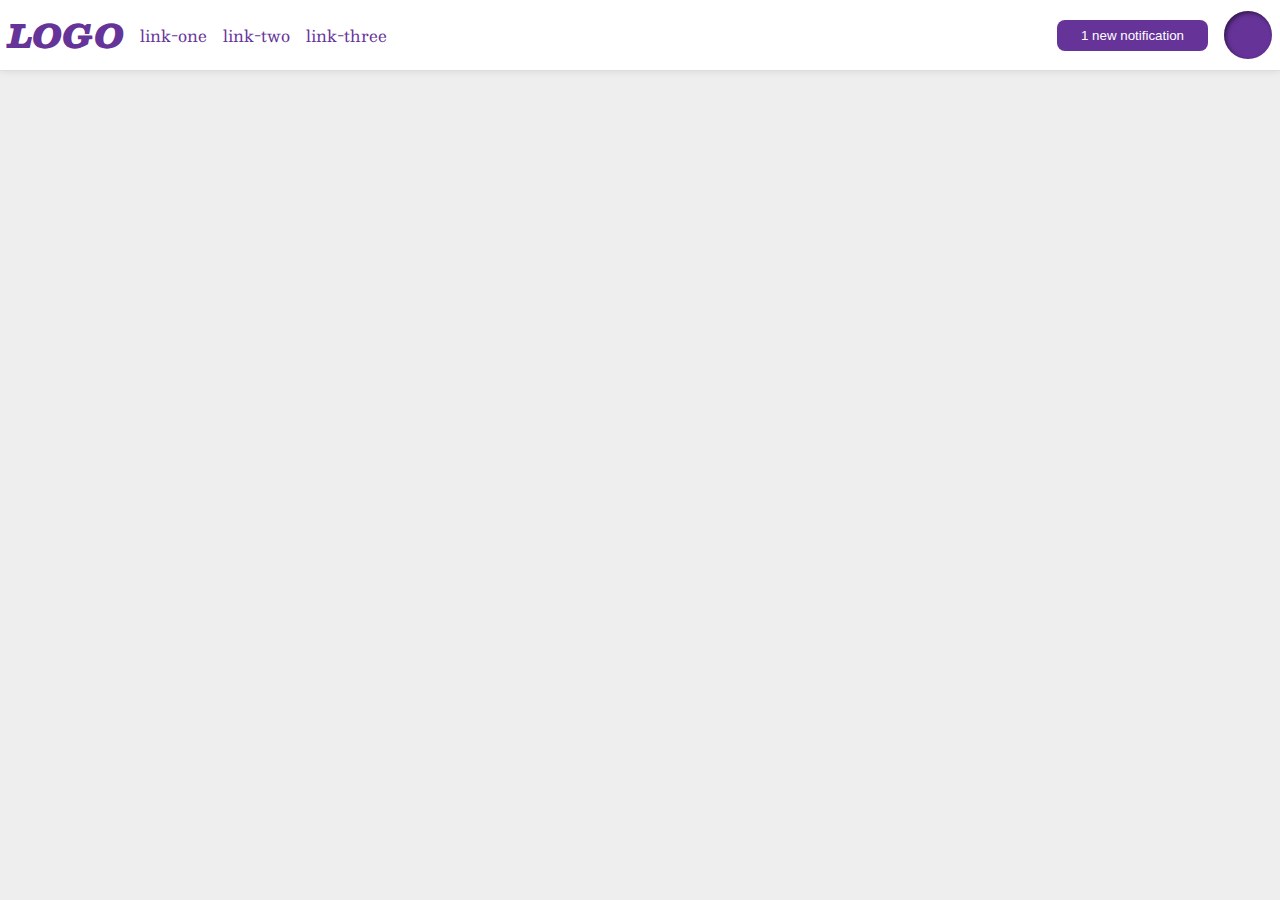
<file: flex/03-flex-header-2/index.html>
<!DOCTYPE html>
<html lang="en">
  <head>
    <meta charset="UTF-8">
    <meta http-equiv="X-UA-Compatible" content="IE=edge">
    <meta name="viewport" content="width=device-width, initial-scale=1.0">
    <title>Flex Header 2</title>
    <link rel="stylesheet" href="style.css">
  </head>
  <body>
    <div class="header">
      <div class="lefty">
        <div class="logo">
          LOGO
        </div>
        <ul class="links">
          <li><a href="https://google.com">link-one</a></li>
          <li><a href="https://google.com">link-two</a></li>
          <li><a href="https://google.com">link-three</a></li>
        </ul>
      </div>
      <div class="righty">
        <button class="notifications">
          1 new notification
        </button>
        <div class="profile-image"></div>
      </div>
    </div>
  </body>
</html>
</file>
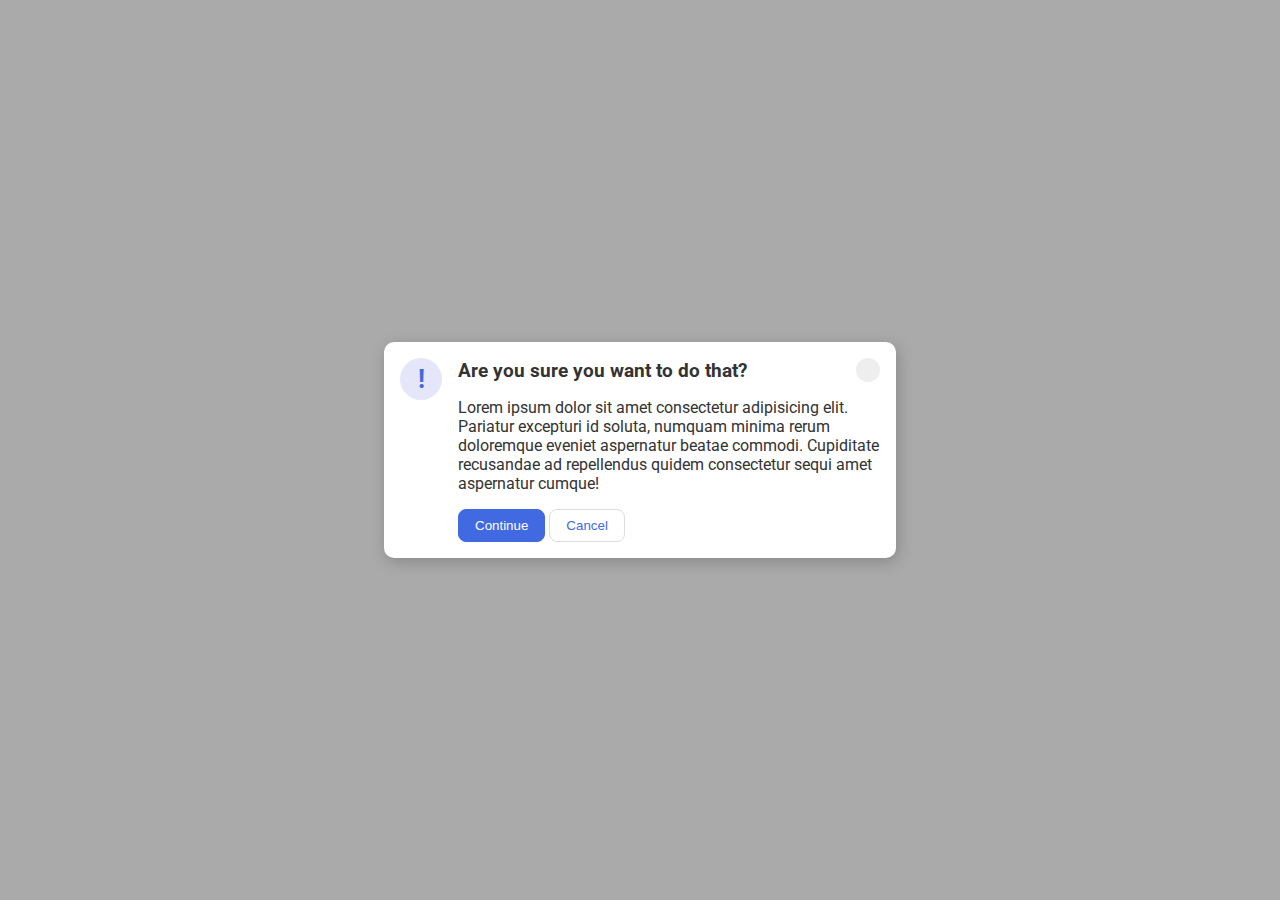
<file: flex/05-flex-modal/index.html>
<!DOCTYPE html>
<html lang="en">
  <head>
    <meta charset="UTF-8">
    <meta http-equiv="X-UA-Compatible" content="IE=edge">
    <meta name="viewport" content="width=device-width, initial-scale=1.0">
    <link rel="stylesheet" href="style.css">
    <title>Modal</title>
  </head>
  <body>
    <div class="modal">
      <div class="icon">!</div>
      <div class="container">
        <div class="header">Are you sure you want to do that?
          <div class="close-button"></div>
        </div>
        <div class="text">Lorem ipsum dolor sit amet consectetur adipisicing elit. Pariatur excepturi id soluta, numquam minima rerum doloremque eveniet aspernatur beatae commodi. Cupiditate recusandae ad repellendus quidem consectetur sequi amet aspernatur cumque!</div>
        <button class="continue">Continue</button>
        <button class="cancel">Cancel</button>
      </div>
    </div>
  </body>
</html>
</file>
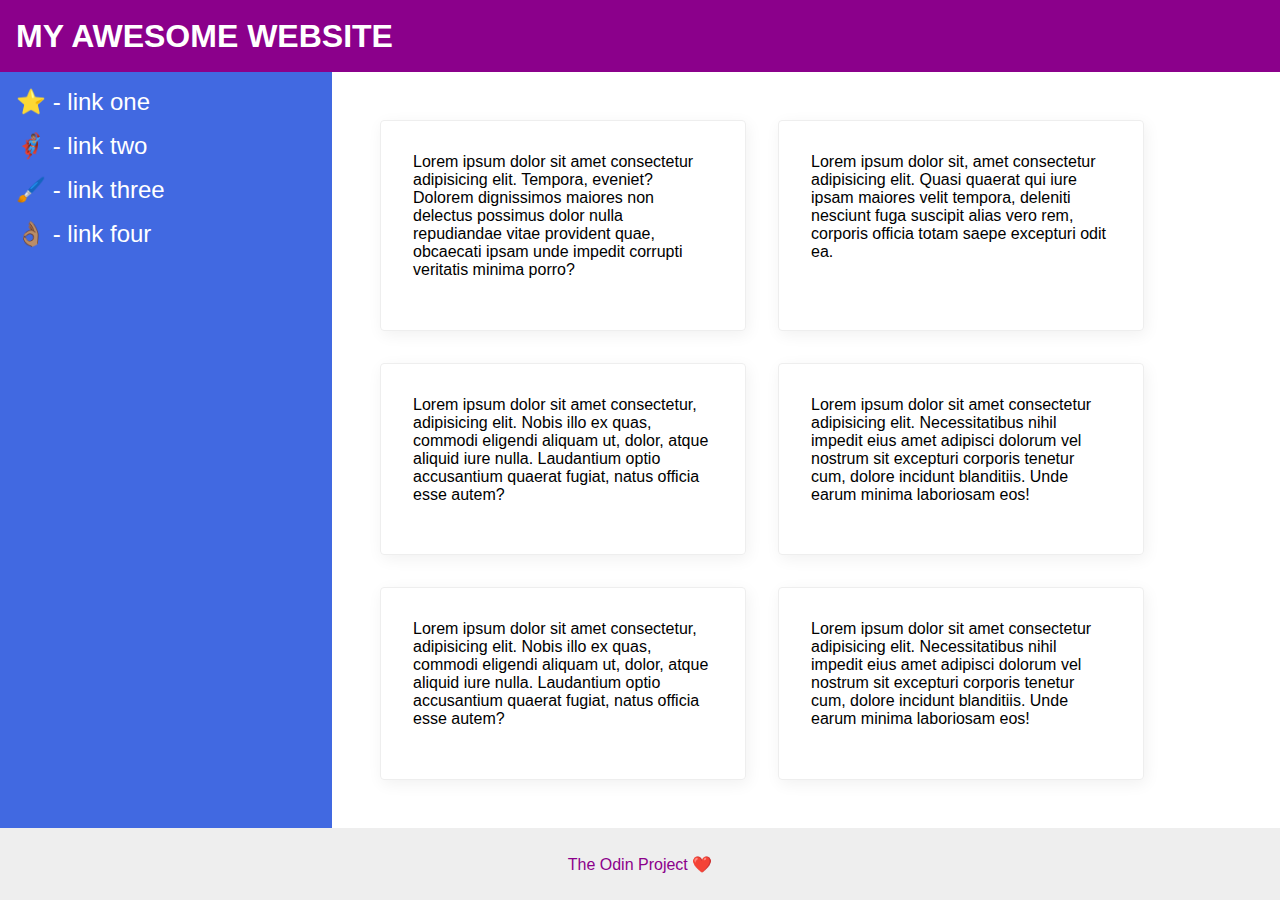
<file: flex/07-flex-layout-2/index.html>
<!DOCTYPE html>
<html lang="en">
  <head>
    <meta charset="UTF-8">
    <meta http-equiv="X-UA-Compatible" content="IE=edge">
    <meta name="viewport" content="width=device-width, initial-scale=1.0">
    <title>The Holy Grail</title>
    <link rel="stylesheet" href="style.css">
  </head>
  <body>
    <div class="header">
      MY AWESOME WEBSITE
    </div>
    <div class="body">
      <div class="sidebar">
        <ul>
          <li><a href="google.com">⭐ - link one</a></li>
          <li><a href="google.com">🦸🏽‍♂️ - link two</a></li>
          <li><a href="google.com">🖌️ - link three</a></li>
          <li><a href="google.com">👌🏽 - link four</a></li>
        </ul>
      </div>
      <div class="container">
        <div class="card">Lorem ipsum dolor sit amet consectetur adipisicing elit. Tempora, eveniet? Dolorem dignissimos maiores non delectus possimus dolor nulla repudiandae vitae provident quae, obcaecati ipsam unde impedit corrupti veritatis minima porro?</div>
        <div class="card">Lorem ipsum dolor sit, amet consectetur adipisicing elit. Quasi quaerat qui iure ipsam maiores velit tempora, deleniti nesciunt fuga suscipit alias vero rem, corporis officia totam saepe excepturi odit ea.</div>
        <div class="card">Lorem ipsum dolor sit amet consectetur, adipisicing elit. Nobis illo ex quas, commodi eligendi aliquam ut, dolor, atque aliquid iure nulla. Laudantium optio accusantium quaerat fugiat, natus officia esse autem?</div>
        <div class="card">Lorem ipsum dolor sit amet consectetur adipisicing elit. Necessitatibus nihil impedit eius amet adipisci dolorum vel nostrum sit excepturi corporis tenetur cum, dolore incidunt blanditiis. Unde earum minima laboriosam eos!</div>
        <div class="card">Lorem ipsum dolor sit amet consectetur, adipisicing elit. Nobis illo ex quas, commodi eligendi aliquam ut, dolor, atque aliquid iure nulla. Laudantium optio accusantium quaerat fugiat, natus officia esse autem?</div>
        <div class="card">Lorem ipsum dolor sit amet consectetur adipisicing elit. Necessitatibus nihil impedit eius amet adipisci dolorum vel nostrum sit excepturi corporis tenetur cum, dolore incidunt blanditiis. Unde earum minima laboriosam eos!</div>
      </div>
    </div>
    <div class="footer">
      The Odin Project ❤️
    </div>
  </body>
</html>
</file>
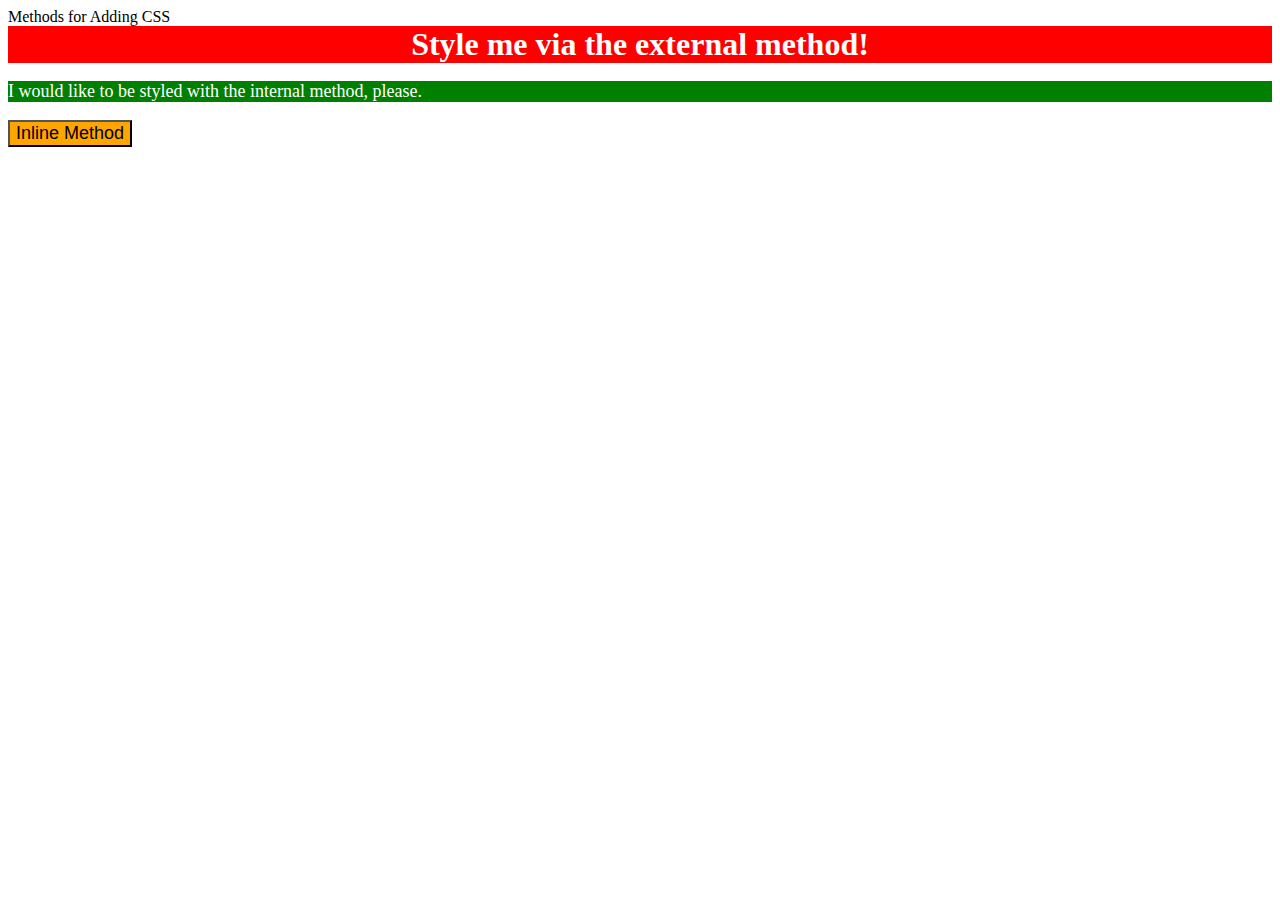
<file: foundations/01-css-methods/index.html>
<!DOCTYPE html>
<html lang="en">
  <head>
    <meta charset="UTF-8">
    <meta http-equiv="X-UA-Compatible" content="IE=edge">
    <meta name="viewport" content="width=device-width, initial-scale=1.0">
    <link rel="stylesheet" href="styles.css"
    <title>Methods for Adding CSS</title>

    <style>
      p {
        background-color: green;
        color: white;
        font-size: 18px;
      }


    </style>


  </head>
  <body>
    <div>Style me via the external method!</div>
    <p>I would like to be styled with the internal method, please.</p>
    <button style="background-color: orange; font-size: 18px;"
    <button>Inline Method</button>
    
  </body>
</html>
</file>
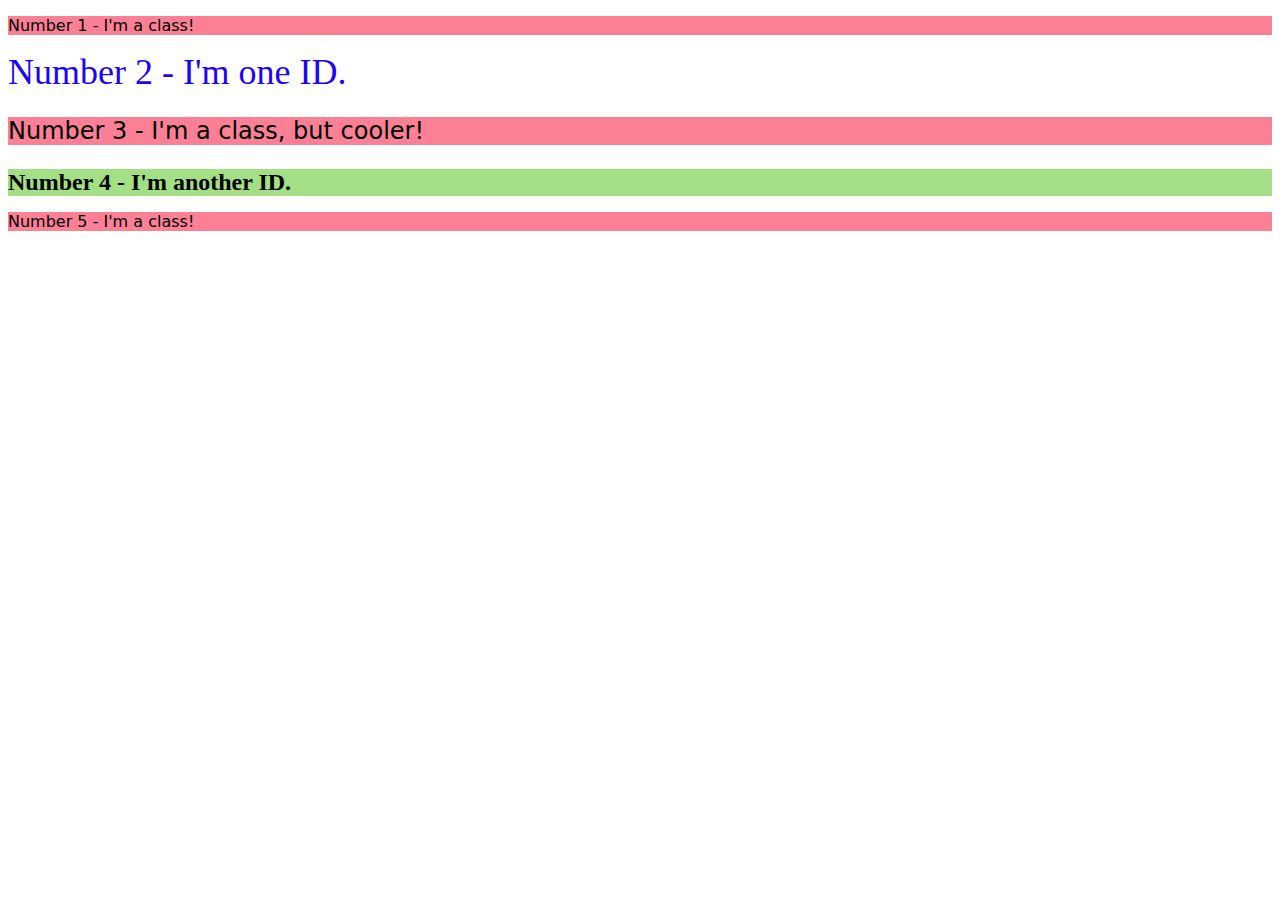
<file: foundations/02-class-id-selectors/index.html>
<!DOCTYPE html>
<html lang="en">
  <head>
    <meta charset="UTF-8">
    <meta http-equiv="X-UA-Compatible" content="IE=edge">
    <meta name="viewport" content="width=device-width, initial-scale=1.0">
    <title>Class and ID Selectors</title>
    <link rel="stylesheet" href="style.css">
  </head>
  <body>
    <p class="basic">Number 1 - I'm a class!</p>
    <div id="first">Number 2 - I'm one ID.</div>
    <p class="basic more">Number 3 - I'm a class, but cooler!</p>
    <div id="second">Number 4 - I'm another ID.</div>
    <p class="basic">Number 5 - I'm a class!</p>
  </body>
</html>
</file>
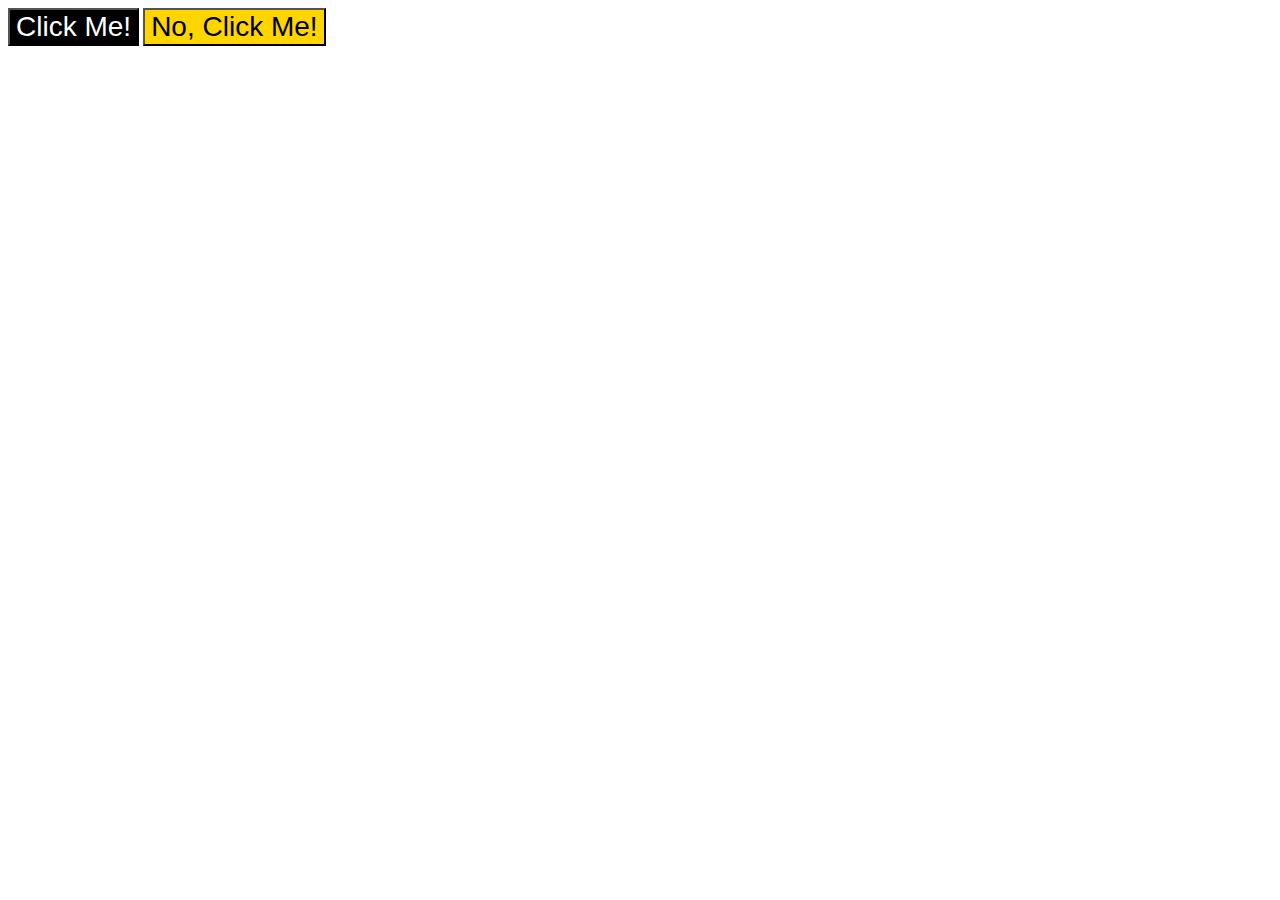
<file: foundations/03-grouping-selectors/index.html>
<!DOCTYPE html>
<html lang="en">
  <head>
    <meta charset="UTF-8">
    <meta http-equiv="X-UA-Compatible" content="IE=edge">
    <meta name="viewport" content="width=device-width, initial-scale=1.0">
    <title>Grouping Selectors</title>
    <link rel="stylesheet" href="style.css">
  </head>
  <body>
    <button class="first">Click Me!</button>
    <button class="second">No, Click Me!</button>
  </body>
</html>
</file>
<file: flex/03-flex-header-2/style.css>
/* this is some magical font-importing.  
you'll learn about it later. */
@import url('https://fonts.googleapis.com/css2?family=Besley:ital,wght@0,400;1,900&display=swap');

body {
  margin: 0;
  background: #eee;
  font-family: Besley, serif;
}

.header {
  background: white;
  border-bottom: 1px solid #ddd;
  box-shadow: 0 0 8px rgba(0,0,0,.1);
  display: flex;
  justify-content: space-between;
  padding: 8px;
}

.profile-image {
  background: rebeccapurple;
  box-shadow: inset 2px 2px 4px rgba(0,0,0,.5);
  border-radius: 50%;
  width: 48px;
  height:  48px;
}

.logo {
  color: rebeccapurple;
  font-size: 32px;
  font-weight: 900;
  font-style: italic;
}

button {
  border: none;
  border-radius: 8px;
  background: rebeccapurple;
  color: white;
  padding: 8px 24px;
}

a {
  /* this removes the line under our links */
  text-decoration: none;
  color: rebeccapurple;
}

ul {
  list-style-type: none;
  display: flex;
  margin: 0px;
  padding: 0px;
  gap: 16px;
}

.lefty, .righty {
  display: flex;
  align-items: center;
  gap: 16px;
}
</file>
<file: flex/05-flex-modal/style.css>
@import url('https://fonts.googleapis.com/css2?family=Roboto:wght@400;700&display=swap');

html, body {
  height: 100%;
}

body {
  font-family: Roboto, sans-serif;
  margin: 0;
  background: #aaa;
  color: #333;
  /* I'll give you this one for free lol */
  display: flex;
  align-items: center;
  justify-content: center;
}

.modal {
  background: white;
  width: 480px;
  border-radius: 10px;
  box-shadow: 2px 4px 16px rgba(0,0,0,.2);
  display: flex;
  gap: 16px;
  padding: 16px;
}

.icon {
  color: royalblue;
  font-size: 26px;
  font-weight: 700;
  background: lavender;
  width: 42px;
  height: 42px;
  border-radius: 50%;
  display: flex;
  align-items: center;
  justify-content: center;
  flex-shrink: 0;
}

.close-button {
  background: #eee;
  border-radius: 50%;
  color: #888;
  font-weight: 400;
  font-size: 16px;
  height: 24px;
  width: 24px;
  display: flex;
  align-items: center;
  justify-content: center;
}

button {
  padding: 8px 16px;
  border-radius: 8px;
}

button.continue {
  background: royalblue;
  border: 1px solid royalblue;
  color: white;
}

button.cancel {
  background: white;
  border: 1px solid #ddd;
  color: royalblue;
}

.header {
  display: flex;
  align-items: center;
  justify-content: space-between;
  font-weight: bold;
  font-size: larger;
  margin-bottom: 16px;
}

.text {
  margin-bottom: 16px;
}
</file>
<file: flex/07-flex-layout-2/style.css>
body {
  font-family: -apple-system, BlinkMacSystemFont, 'Segoe UI', Roboto, Oxygen, Ubuntu, Cantarell, 'Open Sans', 'Helvetica Neue', sans-serif;
  margin: 0;
  min-height: 100vh;
  display: flex;
  flex-direction: column;
}

.header {
  height: 72px;
  background: darkmagenta;
  color: white;
  display: flex;
  align-items: center;
  font-weight: 900;
  font-size: 32px;
  padding-left: 16px;
}

.footer {
  height: 72px;
  background: #eee;
  color: darkmagenta;
  display: flex;
  align-items: center;
  justify-content: center;
}

.sidebar {
  width: 300px;
  background: royalblue;
  flex-shrink: 0;
  padding: 16px;
}

.card {
  border: 1px solid #eee;
  box-shadow: 2px 4px 16px rgba(0,0,0,.06);
  border-radius: 4px;
  display: flex;
  padding: 32px;
  margin: 16px;
  width: 300px;
}

.container {
  display: flex;
  flex-wrap: wrap;
  padding: 32px;
}

.body {
  display: flex;
  flex: 1;
}

a {
  font-size: 24px;
  text-decoration: none;
  color: white;
}

ul {
  list-style: none;
  margin: 0px;
  padding: 0px;
}

li {
  margin-bottom: 16px;
}
</file>
<file: foundations/01-css-methods/styles.css>
div {
    color: white;
    background-color: red;
    font-size: 32px;
    text-align: center;
    font-weight: bold;

}
</file>
<file: foundations/02-class-id-selectors/style.css>
.basic {
    background-color: #f8022b80;
    font-family: Verdana, "DejaVu Sans", sans-serif;

}

.more {
    font-size: 24px;
}

#first {
    color: rgb(28, 3, 250);
    font-size: 36px;
}

#second {
    background-color: hsl(100, 60%, 70%);
    font-size: 24px;
    font-weight: bold;
    
    
}
</file>
<file: foundations/03-grouping-selectors/style.css>
.first,
.second {
    font-size: 28px;
    font-family: Helvetica, 'Times New Roman', serif sans-serif;   
}

.first {
    background-color: rgb(0, 0, 0);
    color: rgb(255, 255, 255);
}

.second {
    background-color: hsl(50, 100%, 50%);
}
</file>
